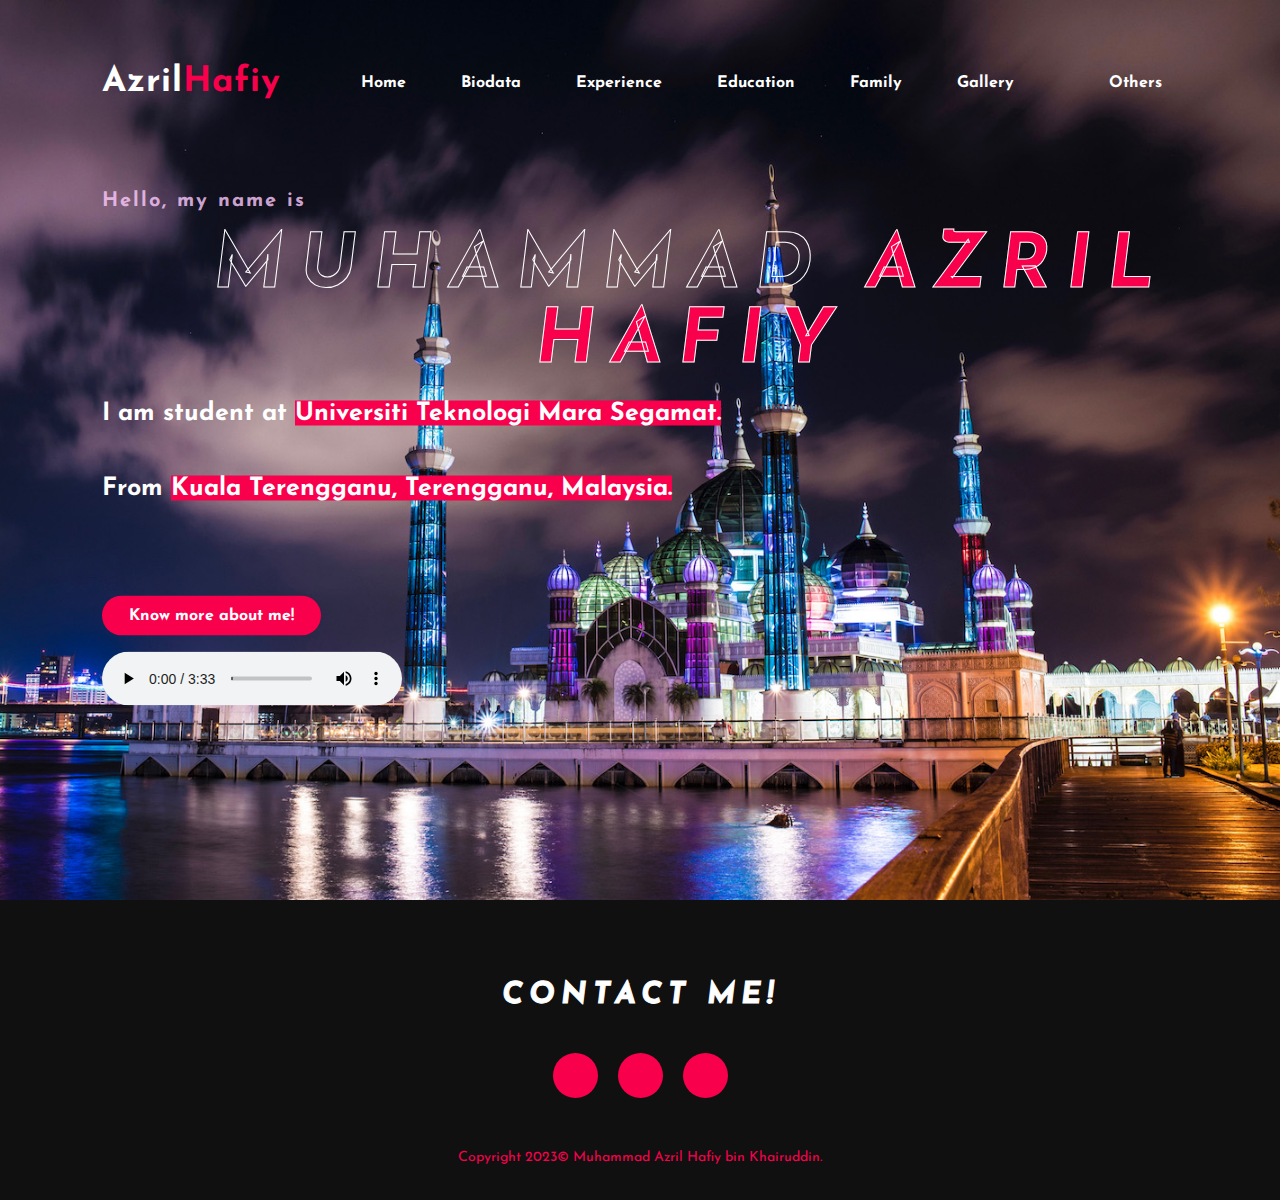
<file: index.html>
<!DOCTYPE html>
<html>
	<head>
		<title>My Homepage</title>
		<link rel="stylesheet" type="text/css" href="css/style.css">

		<link rel="preconnect" href="https://fonts.gstatic.com">
	 	<link href="https://fonts.googleapis.com/css2?family=Josefin+Sans:ital,wght@0,100;0,200;0,300;0,400;0,500;0,600;0,700;1,100;1,200;1,300;1,400;1,500;1,600;1,700&display=swap" rel="stylesheet">

	 	<link rel="stylesheet" href="https://cdnjs.cloudflare.com/ajax/libs/font-awesome/6.2.1/css/all.min.css" integrity="sha512-MV7K8+y+gLIBoVD59lQIYicR65iaqukzvf/nwasF0nqhPay5w/9lJmVM2hMDcnK1OnMGCdVK+iQrJ7lzPJQd1w==" crossorigin="anonymous" referrerpolicy="no-referrer" />
	</head>
	<body>
		<div class="hero">
			<nav>
				<a href="index.html"><h2 class="logo">Azril<span>Hafiy</span></h2></a>
				<ul>
					<li><a href="index.html">Home</a></li>
					<li><a href="biodata.html">Biodata</a></li>
					<li><a href="experience.html">Experience</a></li>
					<li><a href="education.html">Education</a></li>
					<li><a href="family.html">Family</a></li>
					<li><a href="gallery.html">Gallery</a></li>
				</ul>
				<div class="dropdown">
					<button class="dropbtn">Others <i class="fa fa-caret-down"></i></button>
					<div class="dropdown-content">
						<a href="objective.html">Career Objective</a>
					   	<a href="skill.html">Skill & Language</a>
						<a href="hobby.html">Hobby</a>
						<a href="playlist.html">Playlist</a>
					</div>
				</div>
			</nav>

			<div class="content">
				<h4>Hello, my name is</h4>
				<h1 class="text-shadow">Muhammad <span>Azril Hafiy</span></h1>
				<h3>I am student at <mark>Universiti Teknologi Mara Segamat.</mark></h3>
				<h3>From <mark>Kuala Terengganu, Terengganu, Malaysia.</mark></h3>
				<nav style="padding-left: 0px;">
					<a href="biodata.html" class="btn"><b>Know more about me!</b></a>
				</nav>
				<br>
				<audio id="player" autoplay controls loop>
   			   		<source src="music/All Time Low - Time-Bomb.mp3" type="audio/mp3">
					Your browser does not support the audio element.
				</audio>
			</div>
		</div>
		<footer>
			<p class="text-shadow">Contact Me!</p>
			<div class="social">
				<a href="https://www.facebook.com/profile.php?id=100083424762853"><i class="fab fa-facebook-f"></i></a>
				<a href="https://www.instagram.com/azril.khr/"><i class="fab fa-instagram"></i></a>
				<a href="https://wa.link/jqmxzo"><i class="fab fa-whatsapp"></i></a>
			</div>                                         
			<p class="end">Copyright 2023&copy Muhammad Azril Hafiy bin Khairuddin. </p>
		</footer>
	</body>
</html>
</file>
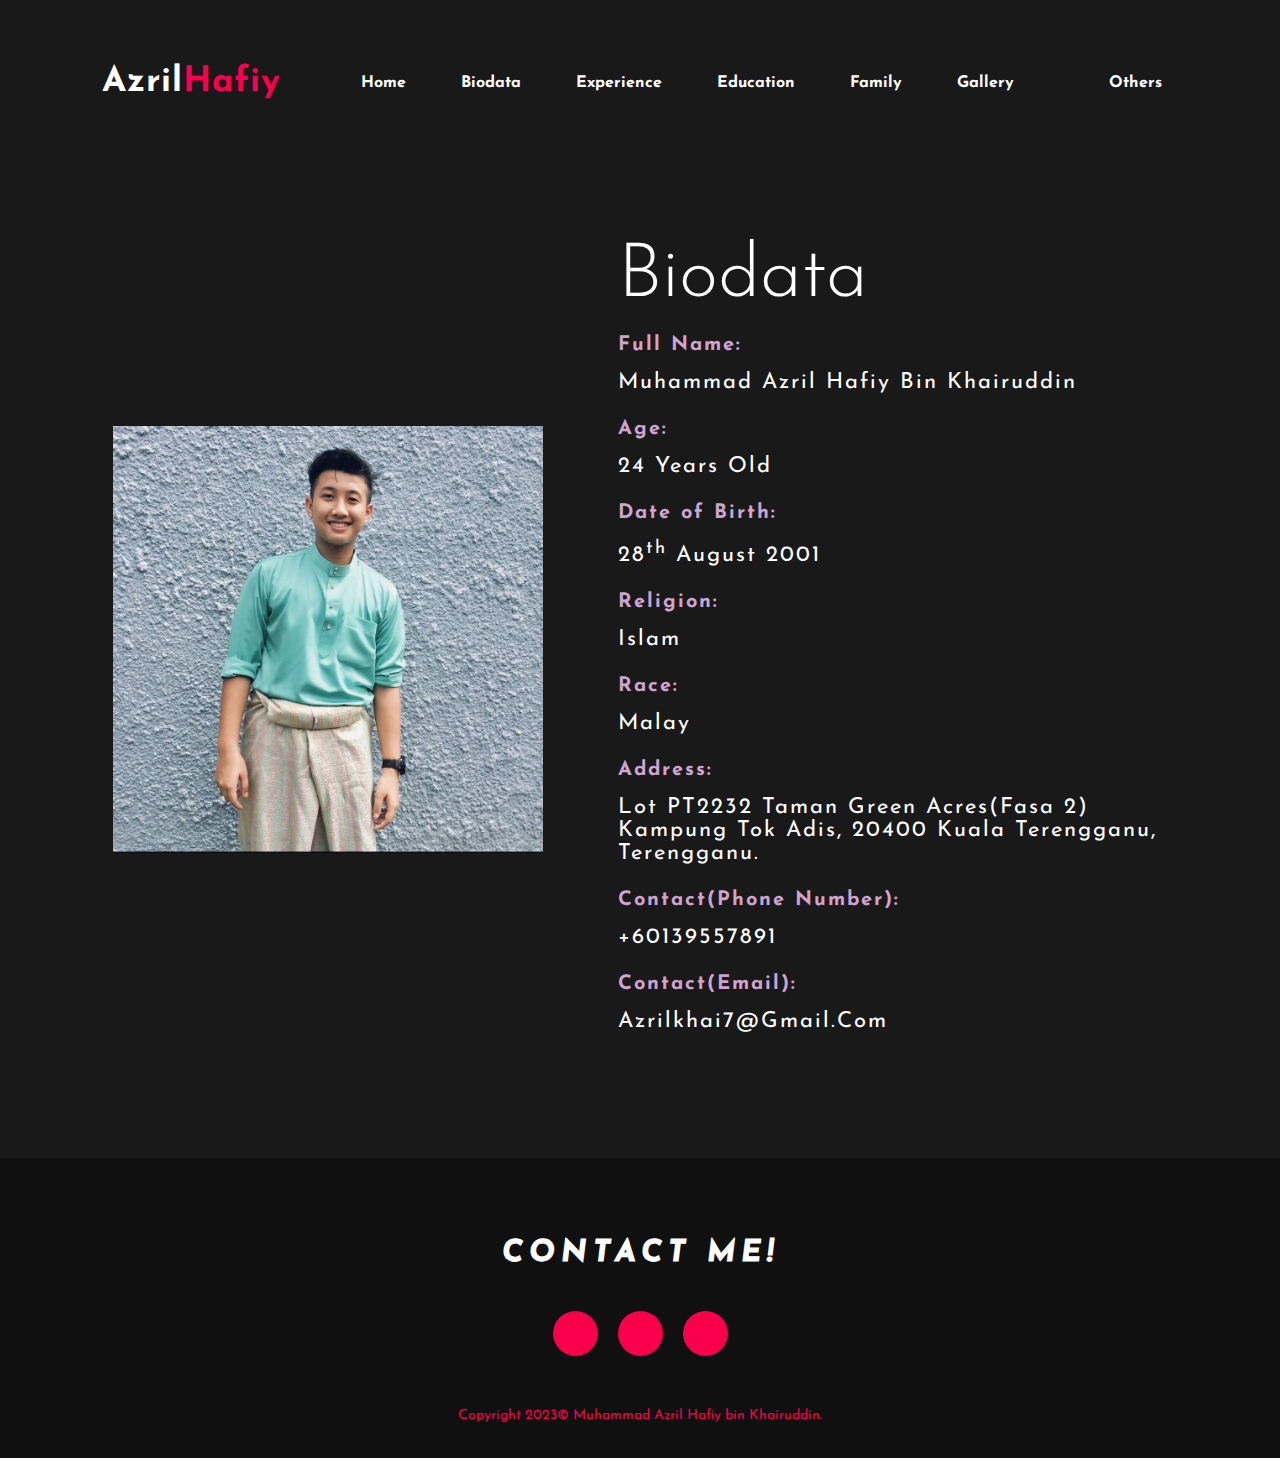
<file: biodata.html>
<!DOCTYPE html>
<html>
	<head>
		<title>My Biodata</title>
		<link rel="stylesheet" type="text/css" href="css/style.css">

		<link rel="preconnect" href="https://fonts.gstatic.com">
		<link href="https://fonts.googleapis.com/css2?family=Josefin+Sans:ital,wght@0,100;0,200;0,300;0,400;0,500;0,600;0,700;1,100;1,200;1,300;1,400;1,500;1,600;1,700&display=swap" rel="stylesheet">

		 <link rel="stylesheet" href="https://cdnjs.cloudflare.com/ajax/libs/font-awesome/6.2.1/css/all.min.css" integrity="sha512-MV7K8+y+gLIBoVD59lQIYicR65iaqukzvf/nwasF0nqhPay5w/9lJmVM2hMDcnK1OnMGCdVK+iQrJ7lzPJQd1w==" crossorigin="anonymous" referrerpolicy="no-referrer" />
	</head>
	<body>
		<div style="background-color:#191919;">
			<nav>
				<a href="index.html"><h2 class="logo">Azril<span>Hafiy</span></h2></a>
				<ul>
					<li><a href="index.html">Home</a></li>
					<li><a href="biodata.html">Biodata</a></li>
					<li><a href="experience.html">Experience</a></li>
					<li><a href="education.html">Education</a></li>
					<li><a href="family.html">Family</a></li>
					<li><a href="gallery.html">Gallery</a></li>
				</ul>
				<div class="dropdown">
					<button class="dropbtn">Others <i class="fa fa-caret-down"></i></button>
					<div class="dropdown-content">
						<a href="objective.html">Career Objective</a>
					    <a href="skill.html">Skill & Language</a>
						<a href="hobby.html">Hobby</a>
						<a href="playlist.html">Playlist</a>
					</div>
				</div>
			</nav>
		</div>
		<section class="about">
			<div class="main">
				<img src="images/personal.jfif">
				<div class="about-text">
					<h2>Biodata</h2>
					<h4><b>Full Name:</b></h4>
					<br>
					<p>Muhammad Azril Hafiy bin Khairuddin</p>
					<h4><b>Age:</b></h4>
					<br>
					<p> 
						<script>
							var dob = new Date("8/28/2001");  
						    //calculate month difference from current date in time  
						    var month_diff = Date.now() - dob.getTime();  
						      
						    //convert the calculated difference in date format  
						    var age_dt = new Date(month_diff);   
						      
						    //extract year from date      
						    var year = age_dt.getUTCFullYear();  
						      
						    //now calculate the age of the user  
						    var age = Math.abs(year - 1970);  
						      
						    //display the calculated age  
						    document.write(age + " years old");  
						</script>  
					</p>
					<h4><b>Date of Birth:</b></h4>
					<br>
					<p>28<sup>th</sup> August 2001</p>
					<h4><b>Religion:</b></h4>
					<br>
					<p>Islam</p>
					<h4><b>Race:</b></h4>
					<br>
					<p>Malay</p>
					<h4><b>Address:</b></h4>
					<br>
					<p>Lot PT2232 Taman Green Acres(Fasa 2) Kampung Tok Adis, 20400 Kuala Terengganu, Terengganu.</p>
					<h4><b>Contact(Phone Number):</b></h4>
					<br>
					<p>+60139557891</p>
					<h4><b>Contact(Email):</b></h4>
					<br>
					<p><a href="mailto:azrilkhai7@gmail.com" style="color: white;">azrilkhai7@gmail.com</a></p>
				</div>
			</div>
		</section>
		<footer>
			<p class="text-shadow">Contact Me!</p>
			<div class="social">
				<a href="https://www.facebook.com/profile.php?id=100083424762853"><i class="fab fa-facebook-f"></i></a>
				<a href="https://www.instagram.com/azril.khr/"><i class="fab fa-instagram"></i></a>
				<a href="https://wa.link/jqmxzo"><i class="fab fa-whatsapp"></i></a>
			</div>
			<p class="end">Copyright 2023&copy Muhammad Azril Hafiy bin Khairuddin. </p>
		</footer>
	</body>
</html>
</file>
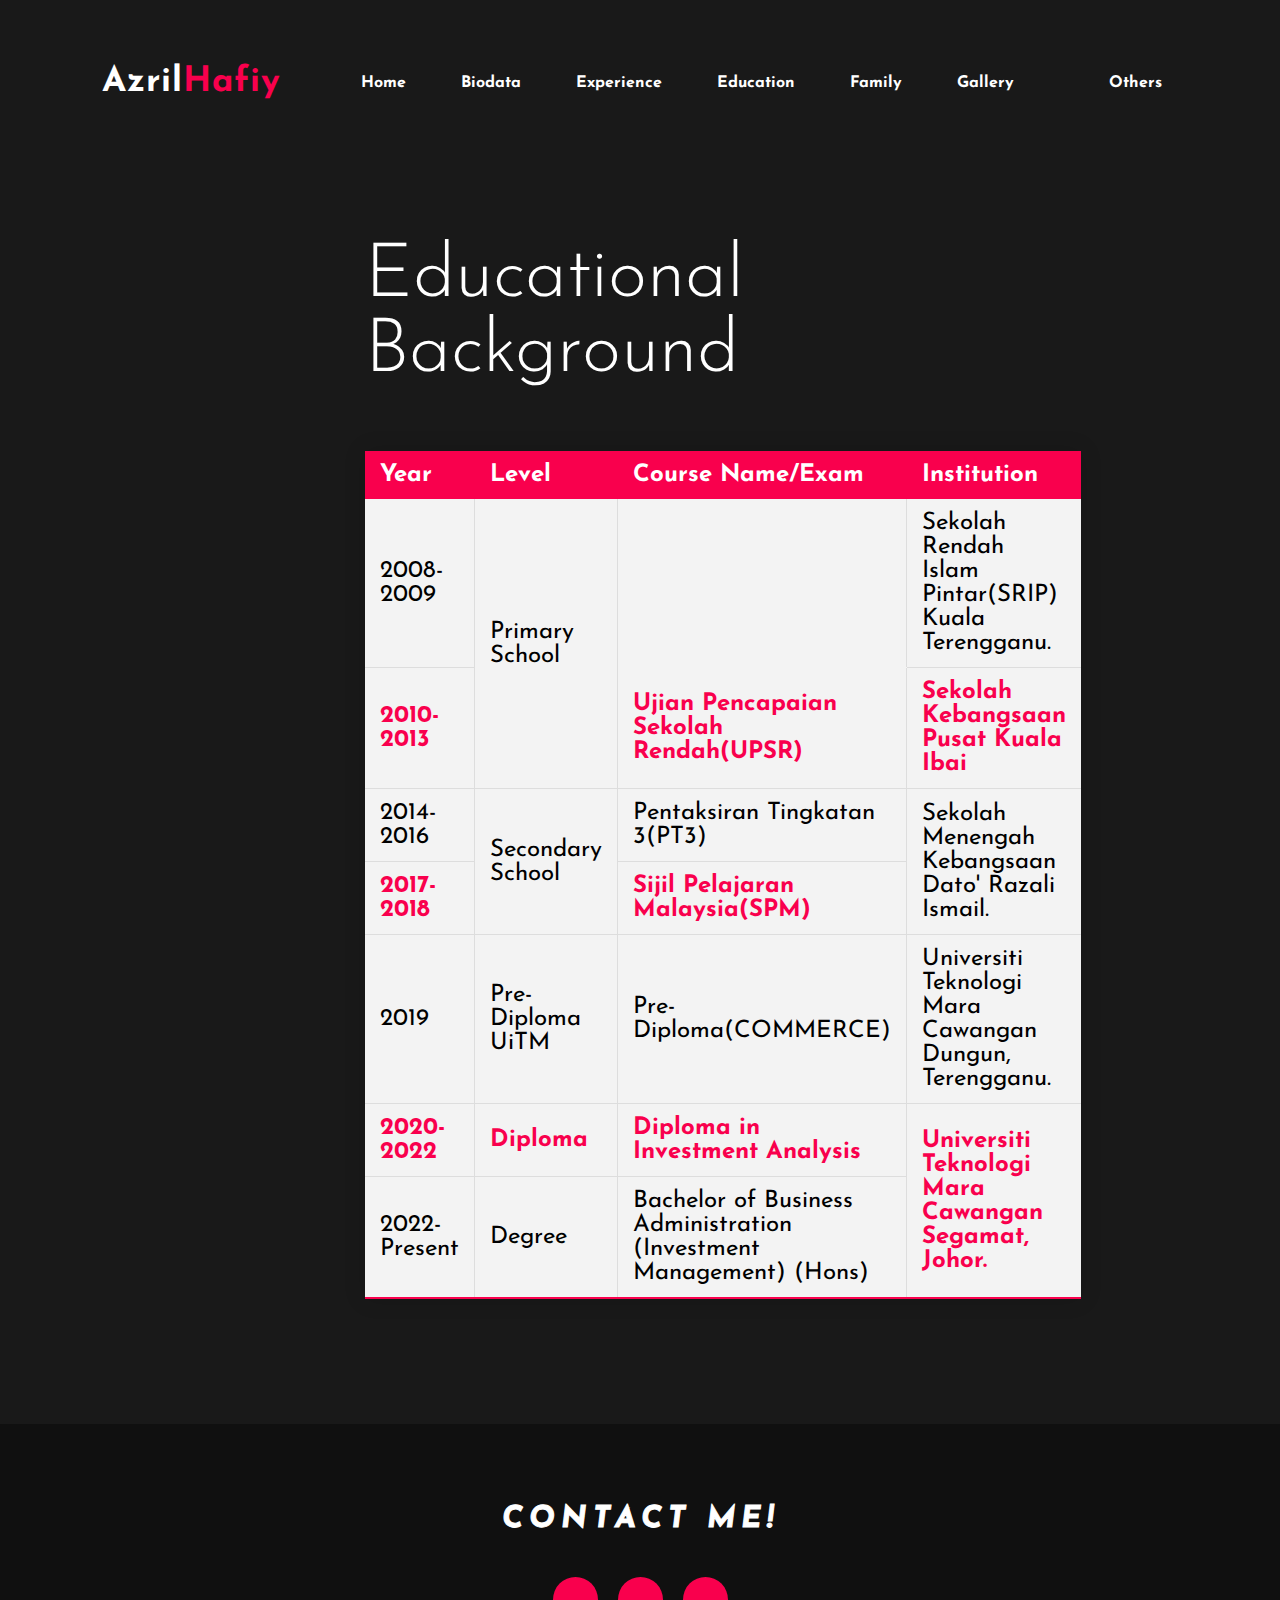
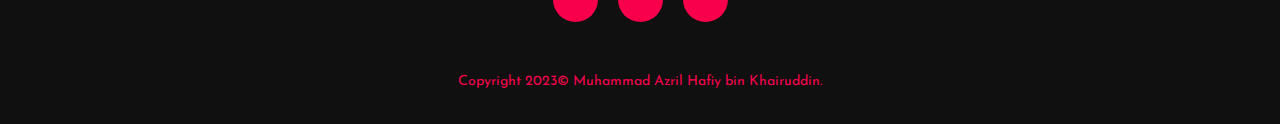
<file: education.html>
<!DOCTYPE html>
<html>
	<head>
		<title>My Education</title>
		<link rel="stylesheet" type="text/css" href="css/style.css">

		<link rel="preconnect" href="https://fonts.gstatic.com">
		<link href="https://fonts.googleapis.com/css2?family=Josefin+Sans:ital,wght@0,100;0,200;0,300;0,400;0,500;0,600;0,700;1,100;1,200;1,300;1,400;1,500;1,600;1,700&display=swap" rel="stylesheet">

		 <link rel="stylesheet" href="https://cdnjs.cloudflare.com/ajax/libs/font-awesome/6.2.1/css/all.min.css" integrity="sha512-MV7K8+y+gLIBoVD59lQIYicR65iaqukzvf/nwasF0nqhPay5w/9lJmVM2hMDcnK1OnMGCdVK+iQrJ7lzPJQd1w==" crossorigin="anonymous" referrerpolicy="no-referrer" />
	</head>
	<body>
		<div style="background-color:#191919;">
			<nav>
				<a href="index.html"><h2 class="logo">Azril<span>Hafiy</span></h2></a>
				<ul>
					<li><a href="index.html">Home</a></li>
					<li><a href="biodata.html">Biodata</a></li>
					<li><a href="experience.html">Experience</a></li>
					<li><a href="education.html">Education</a></li>
					<li><a href="family.html">Family</a></li>
					<li><a href="gallery.html">Gallery</a></li>
				</ul>
				<div class="dropdown">
					<button class="dropbtn">Others <i class="fa fa-caret-down"></i></button>
					<div class="dropdown-content">
						<a href="objective.html">Career Objective</a>
					    <a href="skill.html">Skill & Language</a>
						<a href="hobby.html">Hobby</a>
						<a href="playlist.html">Playlist</a>
					</div>
				</div>
			</nav>
		</div>
		<section class="about">
			<div class="main">
				<div class="about-text">
					<h2>Educational Background</h2>
					<br>
					<table class="styled-table">
						<thead>
							<tr>
  								<th>Year</th>
   								<th>Level</th>
    							<th>Course Name/Exam</th>
    							<th>Institution</th>
 						 	</tr>
						</thead>
						<tbody>
							<tr>
	    						<td>2008-2009</td>
	    						<td rowspan="2">Primary School</td>
	    						<td style="border-bottom:1px solid #f3f3f3;"></td>
	    						<td>Sekolah Rendah Islam Pintar(SRIP) Kuala Terengganu.</td>
  							</tr>		
	  						<tr class="active-row">
	    						<td>2010-2013</td>
	    						<td>Ujian Pencapaian Sekolah Rendah(UPSR)</td>
	    						<td>Sekolah Kebangsaan Pusat Kuala Ibai</td>
	  						</tr>
	  						<tr>
	    						<td>2014-2016</td>
	    						<td rowspan="2">Secondary School</td>
	    						<td>Pentaksiran Tingkatan 3(PT3)</td>
	    						<td rowspan="2">Sekolah Menengah Kebangsaan Dato' Razali Ismail.</td>
	  						</tr>
	  						<tr class="active-row">
	    						<td>2017-2018</td>
	    						<td>Sijil Pelajaran Malaysia(SPM)</td>
	  						</tr>
	  						<tr>
	    						<td>2019</td>
	    						<td>Pre-Diploma UiTM</td>
	    						<td>Pre-Diploma(COMMERCE)</td>
	    						<td>Universiti Teknologi Mara Cawangan Dungun, Terengganu.</td>
	  						</tr>
	  						<tr class="active-row">
	    						<td>2020-2022</td>
	    						<td>Diploma</td>
	    						<td>Diploma in Investment Analysis</td>
	    						<td rowspan="2">Universiti Teknologi Mara Cawangan Segamat, Johor.</td>
	  						</tr>
	  						<tr>
	    						<td>2022-Present</td>
	    						<td>Degree</td>
	    						<td>Bachelor of Business Administration (Investment Management) (Hons)</td>
	  						</tr>
						</tbody>	 
					</table>
				</div>
			</div>
		</section>
		<footer>
			<p class="text-shadow">Contact Me!</p>
			<div class="social">
				<a href="https://www.facebook.com/profile.php?id=100083424762853"><i class="fab fa-facebook-f"></i></a>
				<a href="https://www.instagram.com/azril.khr/"><i class="fab fa-instagram"></i></a>
				<a href="https://wa.link/jqmxzo"><i class="fab fa-whatsapp"></i></a>
			</div>
			<p class="end">Copyright 2023&copy Muhammad Azril Hafiy bin Khairuddin. </p>
		</footer>
	</body>
</html>
</file>
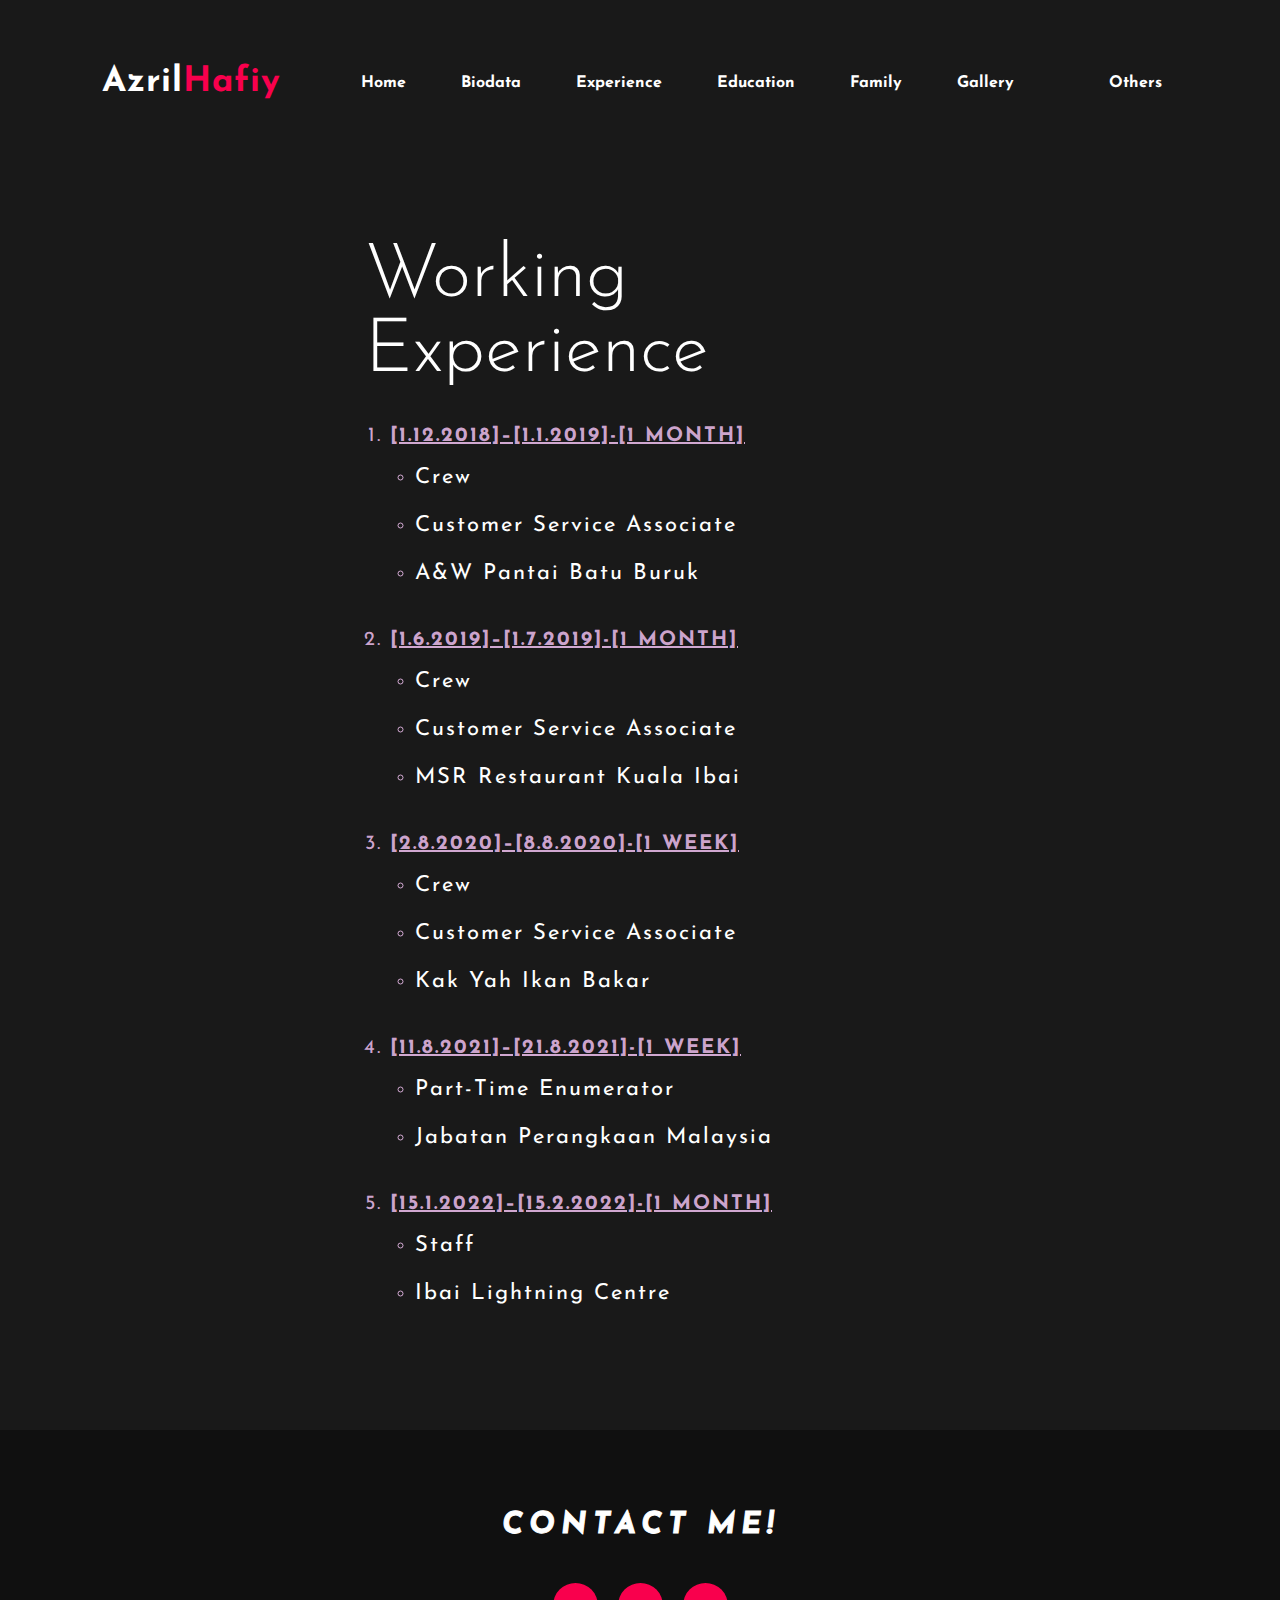
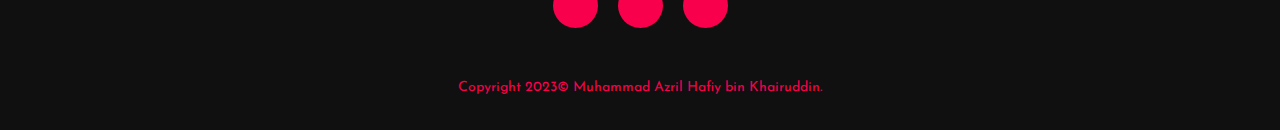
<file: experience.html>
<!DOCTYPE html>
<html>
	<head>
		<title>My Experience</title>
		<link rel="stylesheet" type="text/css" href="css/style.css">

		<link rel="preconnect" href="https://fonts.gstatic.com">
		<link href="https://fonts.googleapis.com/css2?family=Josefin+Sans:ital,wght@0,100;0,200;0,300;0,400;0,500;0,600;0,700;1,100;1,200;1,300;1,400;1,500;1,600;1,700&display=swap" rel="stylesheet">

		 <link rel="stylesheet" href="https://cdnjs.cloudflare.com/ajax/libs/font-awesome/6.2.1/css/all.min.css" integrity="sha512-MV7K8+y+gLIBoVD59lQIYicR65iaqukzvf/nwasF0nqhPay5w/9lJmVM2hMDcnK1OnMGCdVK+iQrJ7lzPJQd1w==" crossorigin="anonymous" referrerpolicy="no-referrer" />
	</head>
	<body>
		<div style="background-color:#191919;">
			<nav>
				<a href="index.html"><h2 class="logo">Azril<span>Hafiy</span></h2></a>
				<ul>
					<li><a href="index.html">Home</a></li>
					<li><a href="biodata.html">Biodata</a></li>
					<li><a href="experience.html">Experience</a></li>
					<li><a href="education.html">Education</a></li>
					<li><a href="family.html">Family</a></li>
					<li><a href="gallery.html">Gallery</a></li>
				</ul>
				<div class="dropdown">
					<button class="dropbtn">Others <i class="fa fa-caret-down"></i></button>
					<div class="dropdown-content">
						<a href="objective.html">Career Objective</a>
					    <a href="skill.html">Skill & Language</a>
						<a href="hobby.html">Hobby</a>
						<a href="playlist.html">Playlist</a>
					</div>
				</div>
			</nav>
		</div>
		<section class="about">
			<div class="main">
				<div class="about-text">
					<h2>Working Experience</h2>
					<br>
					<ol>
						<li><h4><b><u>[1.12.2018]–[1.1.2019]-[1 MONTH]</u></b></h4></li>
						<br>
						<ul>
							<li><p>Crew<p></li>
							<li><p>Customer Service Associate</p></li>
							<li><p>A&W Pantai Batu Buruk</p></li>
						</ul>
						<br>
						<li><h4><b><u>[1.6.2019]–[1.7.2019]-[1 MONTH]</u></b></h4></li>
						<br>
						<ul>
							<li><p>Crew<p></li>
							<li><p>Customer Service Associate</p></li>
							<li><p>MSR Restaurant Kuala Ibai</p></li>
						</ul>
						<br>
						<li><h4><b><u>[2.8.2020]–[8.8.2020]-[1 WEEK]</u></b></h4></li>
						<br>
						<ul>
							<li><p>Crew<p></li>
							<li><p>Customer Service Associate</p></li>
							<li><p>Kak Yah Ikan Bakar</p></li>
						</ul>
						<br>
						<li><h4><b><u>[11.8.2021]–[21.8.2021]-[1 WEEK]</u></b></h4></li>
						<br>
						<ul>
							<li><p>Part-time Enumerator<p></li>
							<li><p>Jabatan Perangkaan Malaysia</p></li>
						</ul>
						<br>
						<li><h4><b><u>[15.1.2022]–[15.2.2022]-[1 MONTH]</u></b></h4></li>
						<br>
						<ul>
							<li><p>Staff<p></li>
							<li><p>Ibai Lightning Centre</p></li>
						</ul>
					</ol>
				</div>
			</div>
		</section>
		<footer>
			<p class="text-shadow">Contact Me!</p>
			<div class="social">
				<a href="https://www.facebook.com/profile.php?id=100083424762853"><i class="fab fa-facebook-f"></i></a>
				<a href="https://www.instagram.com/azril.khr/"><i class="fab fa-instagram"></i></a>
				<a href="https://wa.link/jqmxzo"><i class="fab fa-whatsapp"></i></a>
			</div>
			<p class="end">Copyright 2023&copy Muhammad Azril Hafiy bin Khairuddin. </p>
		</footer>
	</body>
</html>
</file>
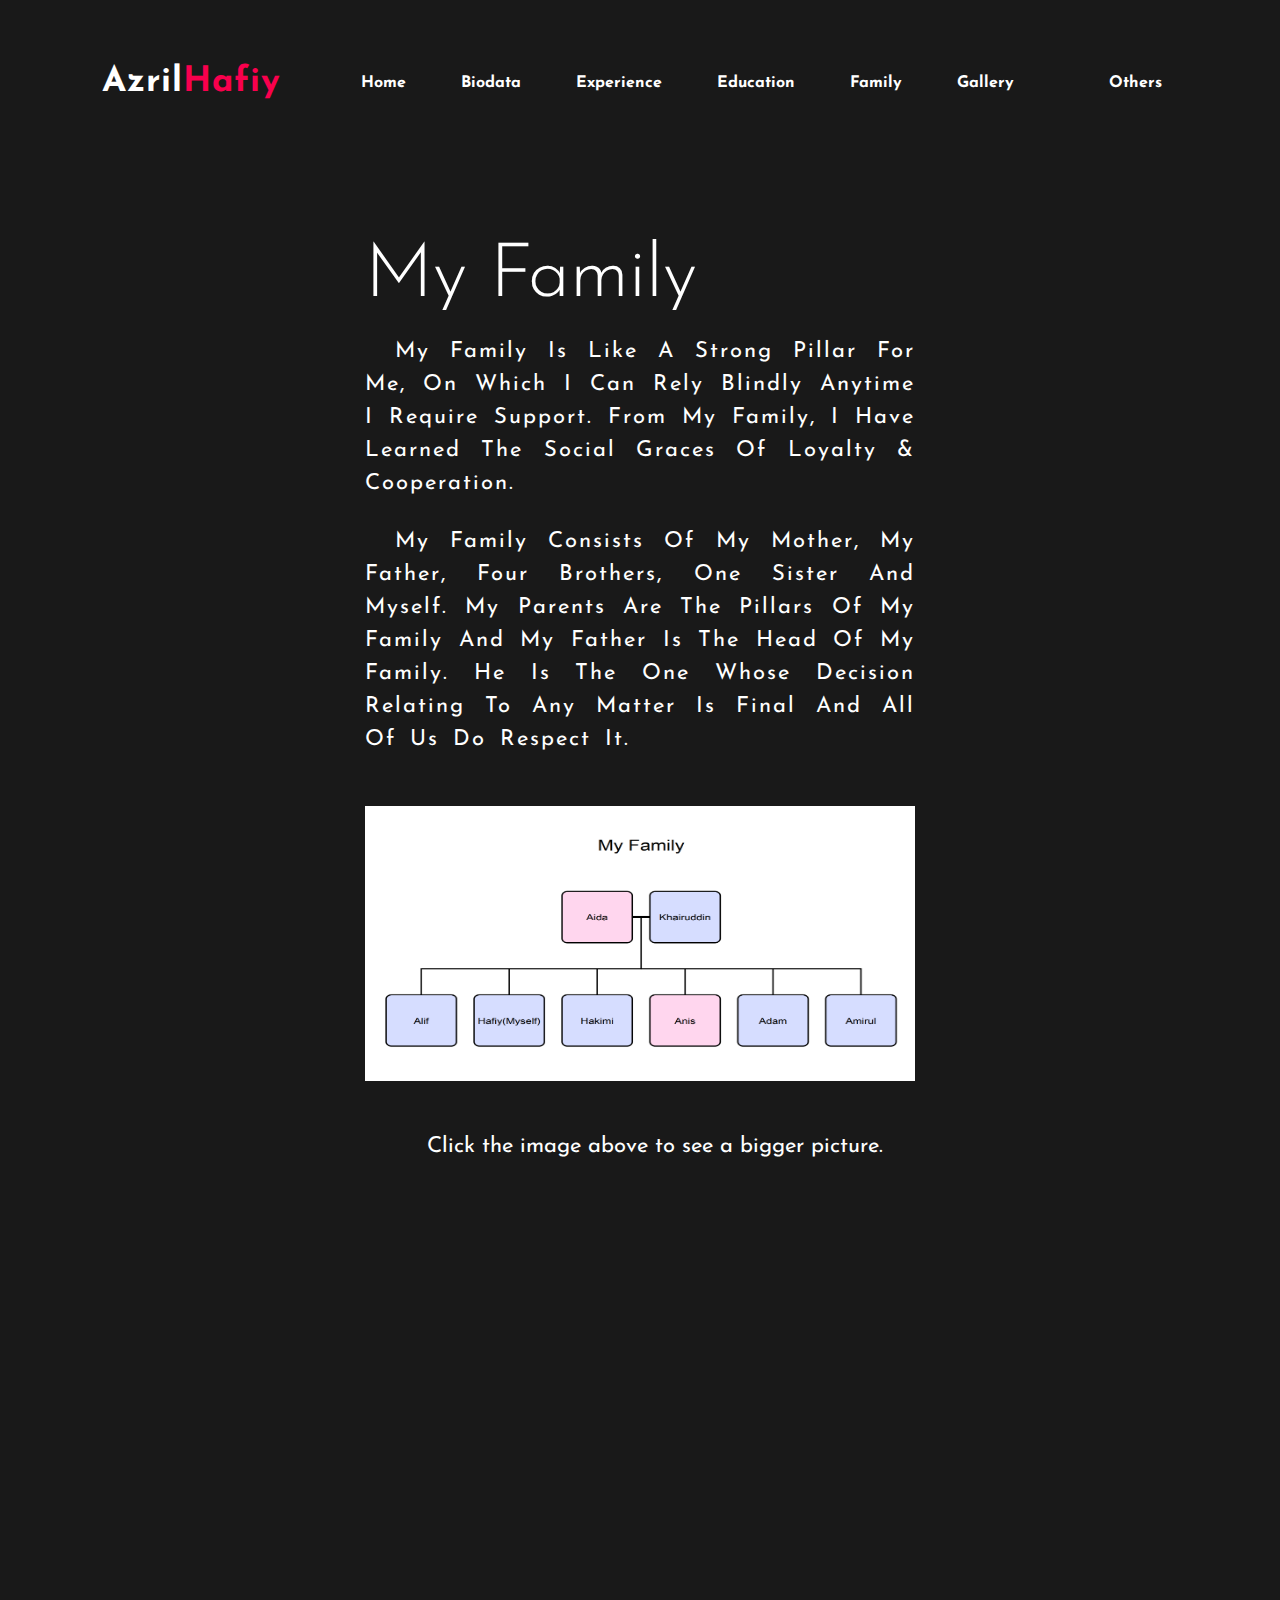
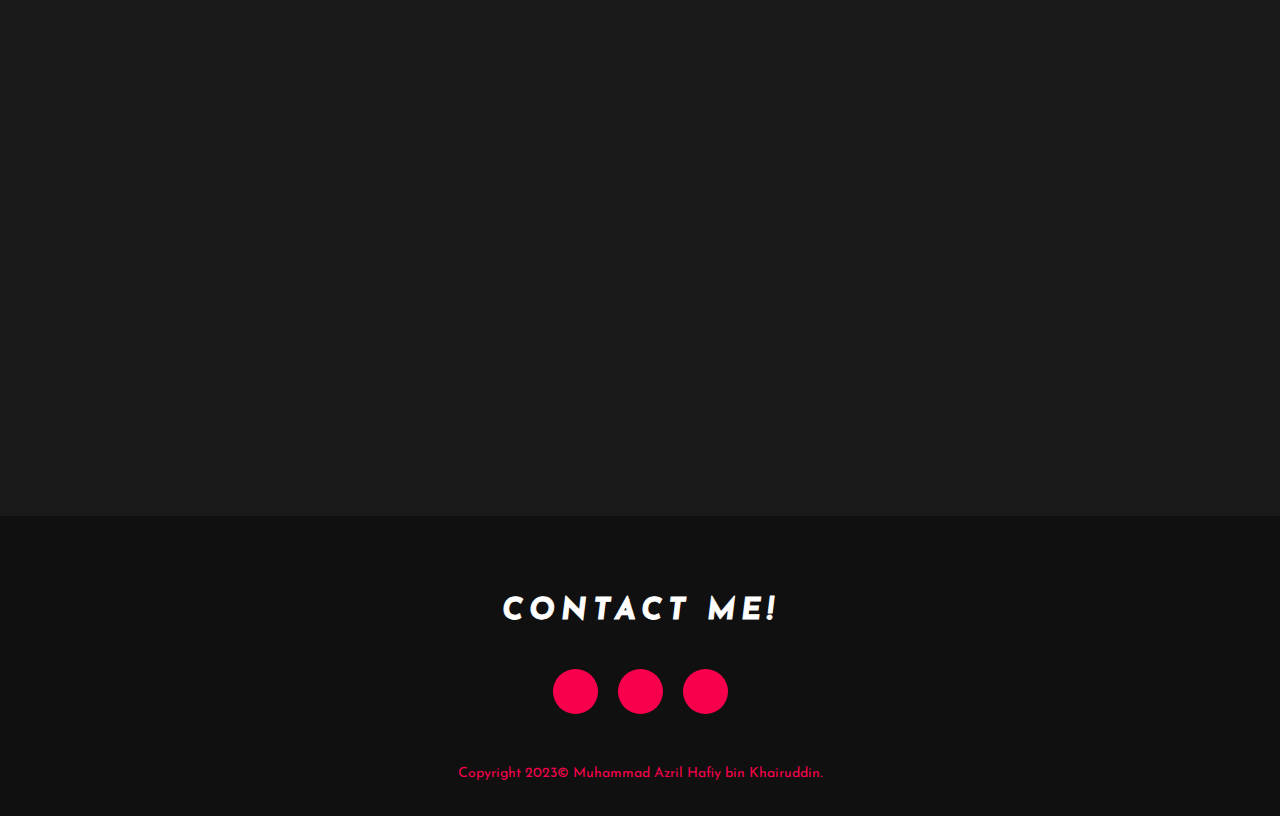
<file: family.html>
<!DOCTYPE html>
<html>
	<head>
		<title>My Family</title>
		<link rel="stylesheet" type="text/css" href="css/style.css">
		<link rel="stylesheet" type="text/css" href="css/lightbox.min.css">
		<script type="text/javascript" src="js/lightbox-plus-jquery.min.js"></script>

		<link rel="preconnect" href="https://fonts.gstatic.com">
		<link href="https://fonts.googleapis.com/css2?family=Josefin+Sans:ital,wght@0,100;0,200;0,300;0,400;0,500;0,600;0,700;1,100;1,200;1,300;1,400;1,500;1,600;1,700&display=swap" rel="stylesheet">

		 <link rel="stylesheet" href="https://cdnjs.cloudflare.com/ajax/libs/font-awesome/6.2.1/css/all.min.css" integrity="sha512-MV7K8+y+gLIBoVD59lQIYicR65iaqukzvf/nwasF0nqhPay5w/9lJmVM2hMDcnK1OnMGCdVK+iQrJ7lzPJQd1w==" crossorigin="anonymous" referrerpolicy="no-referrer" />
	</head>
	<body>
		<div style="background-color:#191919;">
			<nav>
				<a href="index.html"><h2 class="logo">Azril<span>Hafiy</span></h2></a>
				<ul>
					<li><a href="index.html">Home</a></li>
					<li><a href="biodata.html">Biodata</a></li>
					<li><a href="experience.html">Experience</a></li>
					<li><a href="education.html">Education</a></li>
					<li><a href="family.html">Family</a></li>
					<li><a href="gallery.html">Gallery</a></li>
				</ul>
				<div class="dropdown">
					<button class="dropbtn">Others <i class="fa fa-caret-down"></i></button>
					<div class="dropdown-content">
						<a href="objective.html">Career Objective</a>
					    <a href="skill.html">Skill & Language</a>
						<a href="hobby.html">Hobby</a>
						<a href="playlist.html">Playlist</a>
					</div>
				</div>
			</nav>
		</div>
		<section class="about">
			<div class="main">
				<div class="about-text">
					<h2>My Family</h2>
					<div class="paragraph" style="text-indent: 30px;">
						<p>My family is like a strong pillar for me, on which I can rely blindly anytime I require support. From my family, I have learned the social graces of loyalty & cooperation.</p>

						<p>My family consists of my mother, my father, four brothers, one sister and myself. My parents are the pillars of my family and my father is the head of my family. He is the one whose decision relating to any matter is final and all of us do respect it.</p>

						<a href="images/familyTree.PNG" data-lightbox="mygallery" alt="My Family Tree"><img src="images/familyTree.PNG"></a>
						<figcaption>Click the image above to see a bigger picture.</figcaption>

						<iframe src=https://www.youtube.com/embed/1Y8HIWTIe8I?autoplay=1&mute=1 title=" Is family really that Important? Mufti Menk." frameborder="0"  allowfullscreen></iframe>
						<iframe src="https://www.today.com/parents/parents/family-quotes-rcna37833" title="Family quotes" frameborder="0"></iframe>
					</div>	
				</div>
			</div>
		</section>
		<footer>
			<p class="text-shadow">Contact Me!</p>
			<div class="social">
				<a href="https://www.facebook.com/profile.php?id=100083424762853"><i class="fab fa-facebook-f"></i></a>
				<a href="https://www.instagram.com/azril.khr/"><i class="fab fa-instagram"></i></a>
				<a href="https://wa.link/jqmxzo"><i class="fab fa-whatsapp"></i></a>
			</div>
			<p class="end">Copyright 2023&copy Muhammad Azril Hafiy bin Khairuddin. </p>
		</footer>
	</body>
</html>
</file>
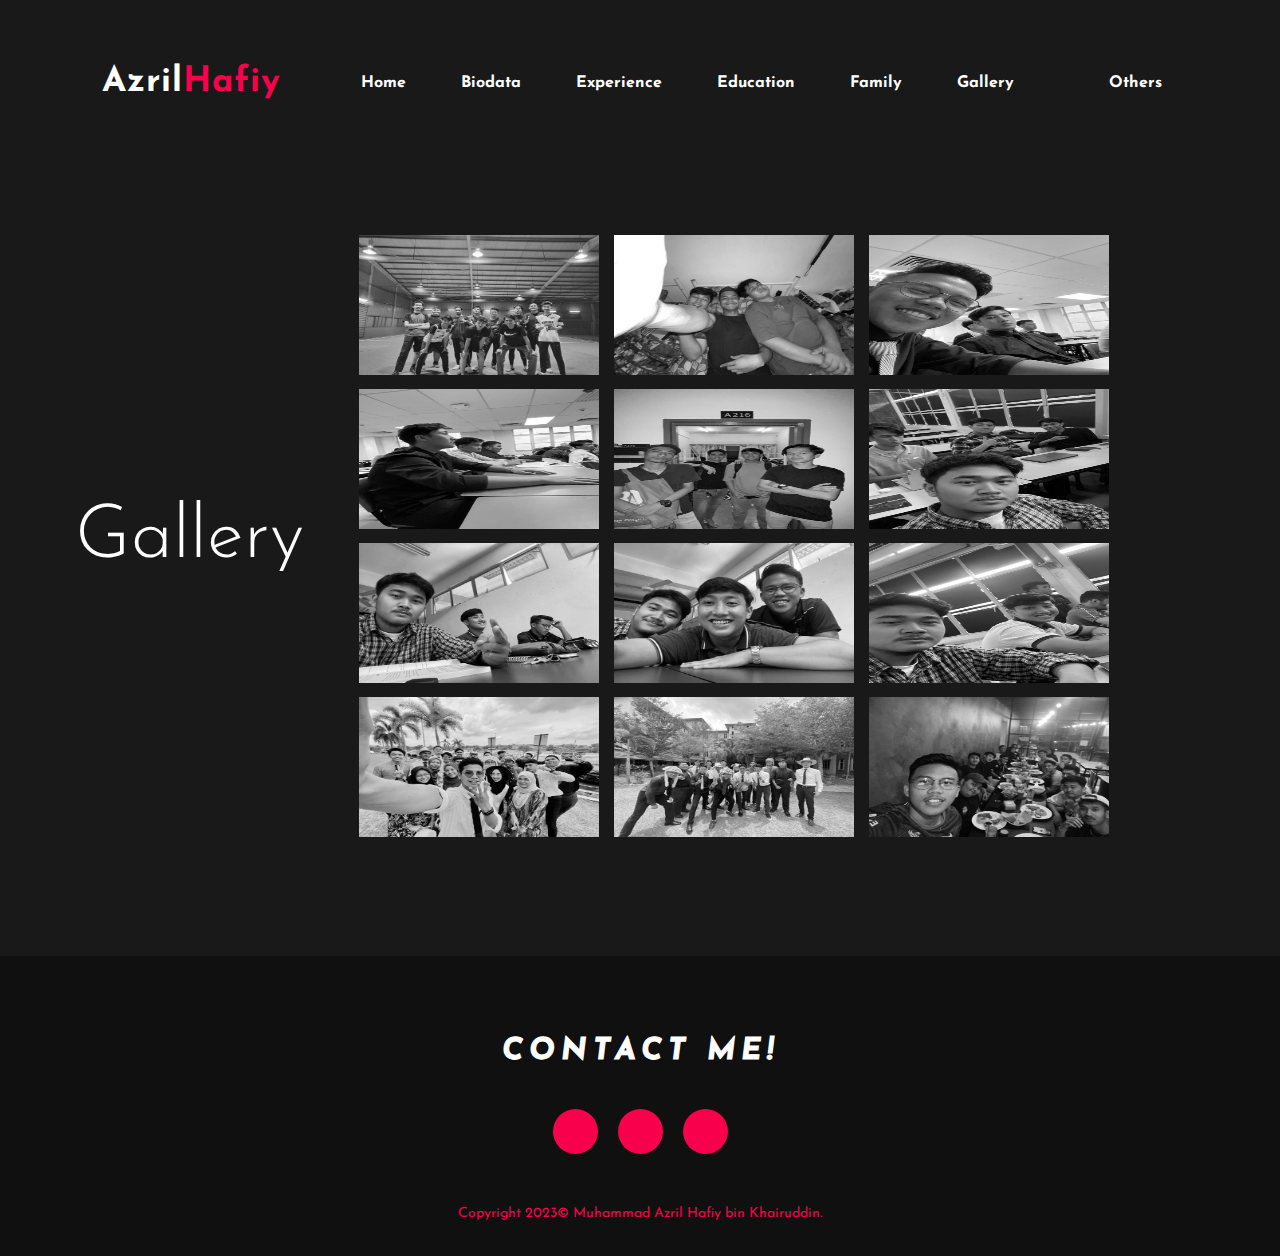
<file: gallery.html>
<!DOCTYPE html>
<html>
	<head>
		<title>My Gallery</title>
		<link rel="stylesheet" type="text/css" href="css/style.css">
		<link rel="stylesheet" type="text/css" href="css/lightbox.min.css">
		<script type="text/javascript" src="js/lightbox-plus-jquery.min.js"></script>

		<link rel="preconnect" href="https://fonts.gstatic.com">
		<link href="https://fonts.googleapis.com/css2?family=Josefin+Sans:ital,wght@0,100;0,200;0,300;0,400;0,500;0,600;0,700;1,100;1,200;1,300;1,400;1,500;1,600;1,700&display=swap" rel="stylesheet">

		 <link rel="stylesheet" href="https://cdnjs.cloudflare.com/ajax/libs/font-awesome/6.2.1/css/all.min.css" integrity="sha512-MV7K8+y+gLIBoVD59lQIYicR65iaqukzvf/nwasF0nqhPay5w/9lJmVM2hMDcnK1OnMGCdVK+iQrJ7lzPJQd1w==" crossorigin="anonymous" referrerpolicy="no-referrer" />
	</head>
	<body>
		<div style="background-color:#191919;">
			<nav>
				<a href="index.html"><h2 class="logo">Azril<span>Hafiy</span></h2></a>
				<ul>
					<li><a href="index.html">Home</a></li>
					<li><a href="biodata.html">Biodata</a></li>
					<li><a href="experience.html">Experience</a></li>
					<li><a href="education.html">Education</a></li>
					<li><a href="family.html">Family</a></li>
					<li><a href="gallery.html">Gallery</a></li>
				</ul>
				<div class="dropdown">
					<button class="dropbtn">Others <i class="fa fa-caret-down"></i></button>
					<div class="dropdown-content">
						<a href="objective.html">Career Objective</a>
					    <a href="skill.html">Skill & Language</a>
						<a href="hobby.html">Hobby</a>
						<a href="playlist.html">Playlist</a>
					</div>
				</div>
			</nav>
		</div>
		<section class="about">
			<div class="main">
				<div class="about-text">
					<h2>Gallery</h2>
				</div>
				<div class="gallery">
					<a href="images/img1.jpg" data-lightbox="mygallery"><img src="images/img1.jpg"></a>
					<a href="images/img2.jpg" data-lightbox="mygallery"><img src="images/img2.jpg"></a>
					<a href="images/img3.jpg" data-lightbox="mygallery"><img src="images/img3.jpg"></a>
					<a href="images/img4.jpg" data-lightbox="mygallery"><img src="images/img4.jpg"></a>
					<a href="images/img5.jpg" data-lightbox="mygallery"><img src="images/img5.jpg"></a>
					<a href="images/img6.jpg" data-lightbox="mygallery"><img src="images/img6.jpg"></a>
					<a href="images/img7.jpg" data-lightbox="mygallery"><img src="images/img7.jpg"></a>
					<a href="images/img8.jpg" data-lightbox="mygallery"><img src="images/img8.jpg"></a>
					<a href="images/img9.jpg" data-lightbox="mygallery"><img src="images/img9.jpg"></a>
					<a href="images/img10.jpg" data-lightbox="mygallery"><img src="images/img10.jpg"></a>
					<a href="images/img11.jpg" data-lightbox="mygallery"><img src="images/img11.jpg"></a>
					<a href="images/img12.jpg" data-lightbox="mygallery"><img src="images/img12.jpg"></a>
				</div>		
			</div>
		</section>
		<footer>
			<p class="text-shadow">Contact Me!</p>
			<div class="social">
				<a href="https://www.facebook.com/profile.php?id=100083424762853"><i class="fab fa-facebook-f"></i></a>
				<a href="https://www.instagram.com/azril.khr/"><i class="fab fa-instagram"></i></a>
				<a href="https://wa.link/jqmxzo"><i class="fab fa-whatsapp"></i></a>
			</div>
			<p class="end">Copyright 2023&copy Muhammad Azril Hafiy bin Khairuddin. </p>
		</footer>
	</body>
</html>
</file>
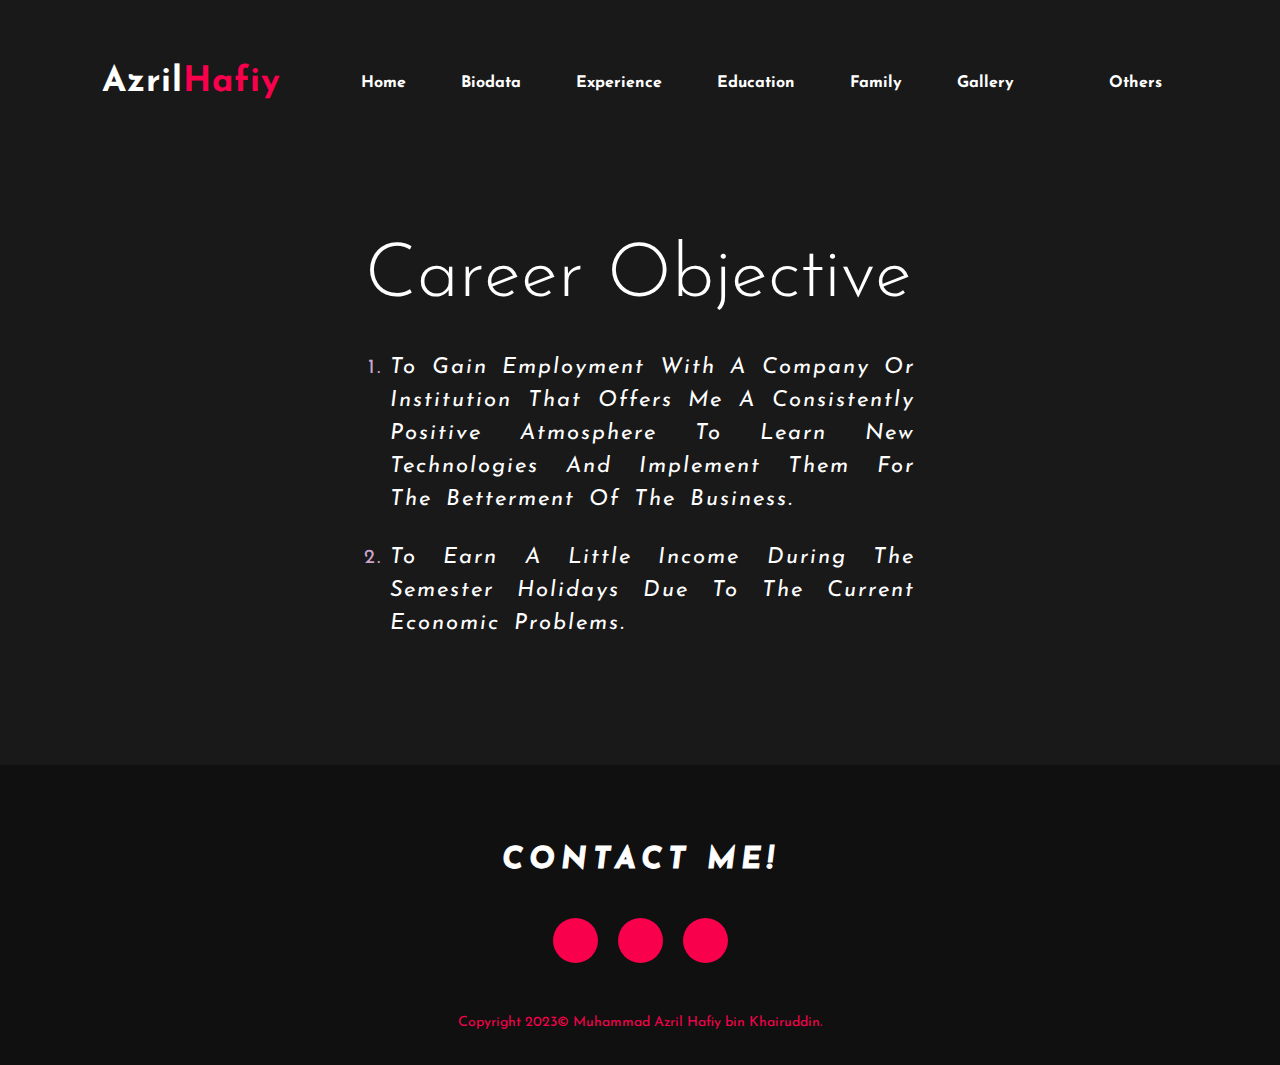
<file: objective.html>
<!DOCTYPE html>
<html>
	<head>
		<title>Career Objective</title>
		<link rel="stylesheet" type="text/css" href="css/style.css">

		<link rel="preconnect" href="https://fonts.gstatic.com">
		<link href="https://fonts.googleapis.com/css2?family=Josefin+Sans:ital,wght@0,100;0,200;0,300;0,400;0,500;0,600;0,700;1,100;1,200;1,300;1,400;1,500;1,600;1,700&display=swap" rel="stylesheet">

		 <link rel="stylesheet" href="https://cdnjs.cloudflare.com/ajax/libs/font-awesome/6.2.1/css/all.min.css" integrity="sha512-MV7K8+y+gLIBoVD59lQIYicR65iaqukzvf/nwasF0nqhPay5w/9lJmVM2hMDcnK1OnMGCdVK+iQrJ7lzPJQd1w==" crossorigin="anonymous" referrerpolicy="no-referrer" />
	</head>
	<body>
		<div style="background-color:#191919;">
			<nav>
				<a href="index.html"><h2 class="logo">Azril<span>Hafiy</span></h2></a>
				<ul>
					<li><a href="index.html">Home</a></li>
					<li><a href="biodata.html">Biodata</a></li>
					<li><a href="experience.html">Experience</a></li>
					<li><a href="education.html">Education</a></li>
					<li><a href="family.html">Family</a></li>
					<li><a href="gallery.html">Gallery</a></li>
				</ul>
				<div class="dropdown">
					<button class="dropbtn">Others <i class="fa fa-caret-down"></i></button>
					<div class="dropdown-content">
						<a href="objective.html">Career Objective</a>
					    <a href="skill.html">Skill & Language</a>
						<a href="hobby.html">Hobby</a>
						<a href="playlist.html">Playlist</a>
					</div>
				</div>
			</nav>
		</div>
		<section class="about">
			<div class="main">
				<div class="about-text">
					<h2>Career Objective</h2>
					<br>
					<div class="paragraph">
						<ol>
							<li><p><i>To gain employment with a company or institution that offers me a consistently positive atmosphere to learn new technologies and implement them for the betterment of the business.</i></p></li>
							
							<li><p><i>To earn a little income during the semester holidays due to the current economic problems.</i></p></li>
						</ol>
					</div>
				</div>
			</div>
		</section>
		<footer>
			<p class="text-shadow">Contact Me!</p>
			<div class="social">
				<a href="https://www.facebook.com/profile.php?id=100083424762853"><i class="fab fa-facebook-f"></i></a>
				<a href="https://www.instagram.com/azril.khr/"><i class="fab fa-instagram"></i></a>
				<a href="https://wa.link/jqmxzo"><i class="fab fa-whatsapp"></i></a>
			</div>
			<p class="end">Copyright 2023&copy Muhammad Azril Hafiy bin Khairuddin. </p>
		</footer>
	</body>
</html>
</file>
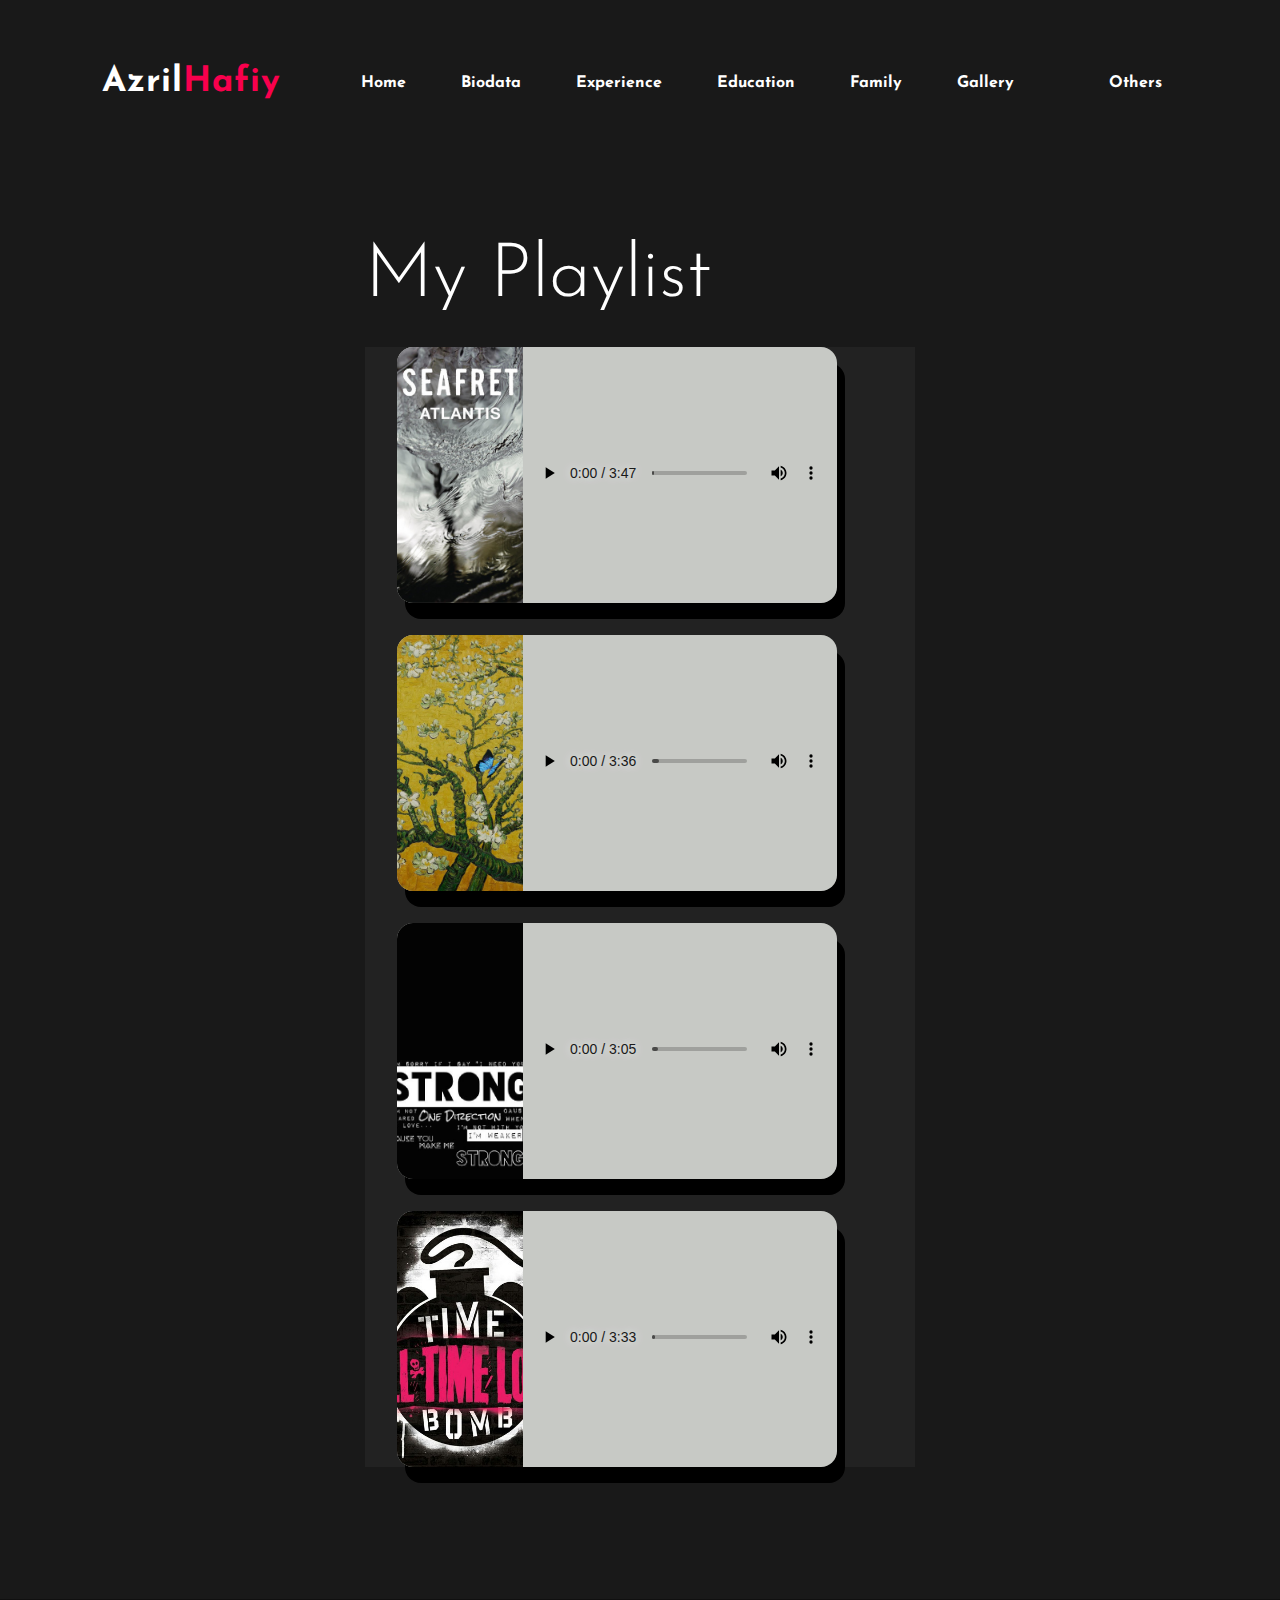
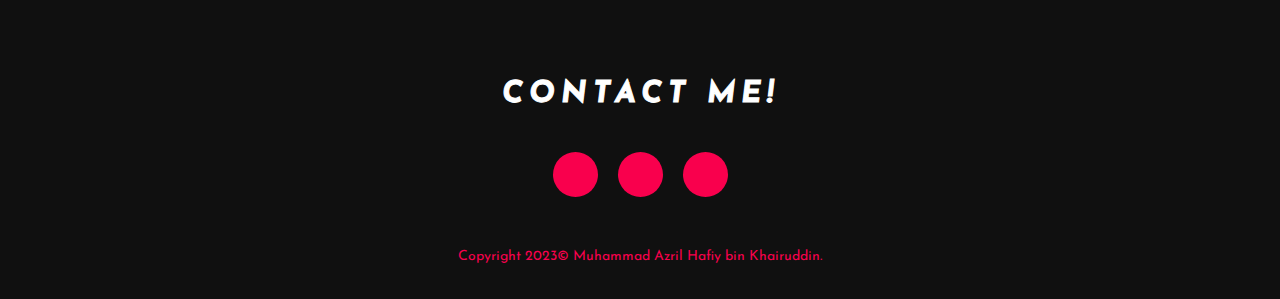
<file: playlist.html>
<!DOCTYPE html>
<html>
	<head>
		<title>My Playlist</title>
		<link rel="stylesheet" type="text/css" href="css/style.css">

		<link rel="preconnect" href="https://fonts.gstatic.com">
		<link href="https://fonts.googleapis.com/css2?family=Josefin+Sans:ital,wght@0,100;0,200;0,300;0,400;0,500;0,600;0,700;1,100;1,200;1,300;1,400;1,500;1,600;1,700&display=swap" rel="stylesheet">

		 <link rel="stylesheet" href="https://cdnjs.cloudflare.com/ajax/libs/font-awesome/6.2.1/css/all.min.css" integrity="sha512-MV7K8+y+gLIBoVD59lQIYicR65iaqukzvf/nwasF0nqhPay5w/9lJmVM2hMDcnK1OnMGCdVK+iQrJ7lzPJQd1w==" crossorigin="anonymous" referrerpolicy="no-referrer" />
	</head>
	<body>
		<div style="background-color:#191919;">
			<nav>
				<a href="index.html"><h2 class="logo">Azril<span>Hafiy</span></h2></a>
				<ul>
					<li><a href="index.html">Home</a></li>
					<li><a href="biodata.html">Biodata</a></li>
					<li><a href="experience.html">Experience</a></li>
					<li><a href="education.html">Education</a></li>
					<li><a href="family.html">Family</a></li>
					<li><a href="gallery.html">Gallery</a></li>
				</ul>
				<div class="dropdown">
					<button class="dropbtn">Others <i class="fa fa-caret-down"></i></button>
					<div class="dropdown-content">
						<a href="objective.html">Career Objective</a>
					    <a href="skill.html">Skill & Language</a>
						<a href="hobby.html">Hobby</a>
						<a href="playlist.html">Playlist</a>
					</div>
				</div>
			</nav>
		</div>
		<section class="about">
			<div class="main">
				<div class="about-text">
					<h2>My Playlist</h2>
					<div class="container">
						<div class="music-container">
							<div class="box">
								<div class="image">
									<img src="images/seafret.jfif">
								</div>
								<div class="music">
									<audio src="music/Seafret - Atlantis.mp3" controls></audio>
								</div>
							</div>

							<div class="box">
								<div class="image">
									<img src="images/goldenHour.jfif">
								</div>
								<div class="music">
									<audio src="music/JVKE - golden hour.mp3" controls></audio>
								</div>
							</div>

							<div class="box">
								<div class="image">
									<img src="images/strong.jpg">
								</div>
								<div class="music">
									<audio src="music/One Direction - Strong (Audio).mp3" controls></audio>
								</div>
							</div>

							<div class="box">
								<div class="image">
									<img src="images/timeBomb.jpg">
								</div>
								<div class="music">
									<audio src="music/All Time Low - Time-Bomb.mp3" controls></audio>
								</div>
							</div>
						</div>
					</div>
				</div>
			</div>
		</section>
		<footer>
			<p class="text-shadow">Contact Me!</p>
			<div class="social">
				<a href="https://www.facebook.com/profile.php?id=100083424762853"><i class="fab fa-facebook-f"></i></a>
				<a href="https://www.instagram.com/azril.khr/"><i class="fab fa-instagram"></i></a>
				<a href="https://wa.link/jqmxzo"><i class="fab fa-whatsapp"></i></a>
			</div>
			<p class="end">Copyright 2023&copy Muhammad Azril Hafiy bin Khairuddin. </p>
		</footer>
	</body>
</html>
</file>
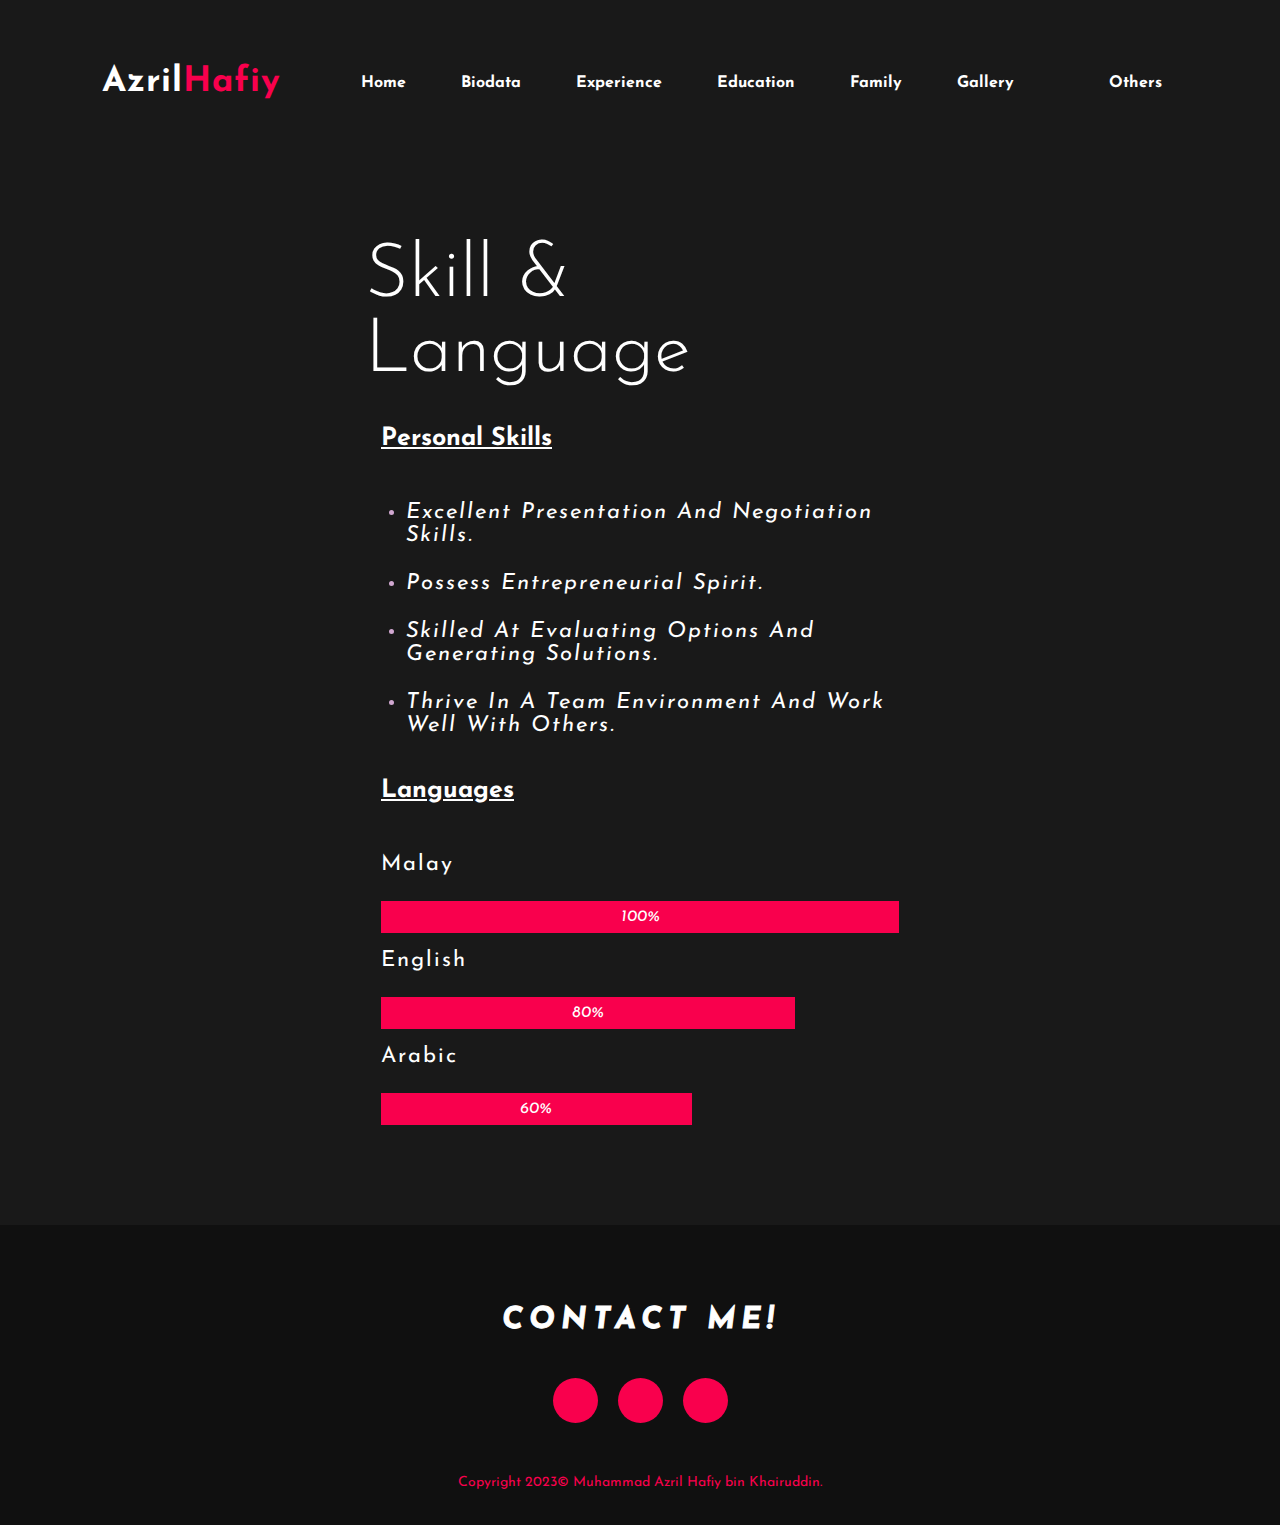
<file: skill.html>
<!DOCTYPE html>
<html>
	<head>
		<title>My Skill & Language</title>
		<link rel="stylesheet" type="text/css" href="css/style.css">

		<link rel="preconnect" href="https://fonts.gstatic.com">
		<link href="https://fonts.googleapis.com/css2?family=Josefin+Sans:ital,wght@0,100;0,200;0,300;0,400;0,500;0,600;0,700;1,100;1,200;1,300;1,400;1,500;1,600;1,700&display=swap" rel="stylesheet">

		 <link rel="stylesheet" href="https://cdnjs.cloudflare.com/ajax/libs/font-awesome/6.2.1/css/all.min.css" integrity="sha512-MV7K8+y+gLIBoVD59lQIYicR65iaqukzvf/nwasF0nqhPay5w/9lJmVM2hMDcnK1OnMGCdVK+iQrJ7lzPJQd1w==" crossorigin="anonymous" referrerpolicy="no-referrer" />
	</head>
	<body>
		<div style="background-color:#191919;">
			<nav>
				<a href="index.html"><h2 class="logo">Azril<span>Hafiy</span></h2></a>
				<ul>
					<li><a href="index.html">Home</a></li>
					<li><a href="biodata.html">Biodata</a></li>
					<li><a href="experience.html">Experience</a></li>
					<li><a href="education.html">Education</a></li>
					<li><a href="family.html">Family</a></li>
					<li><a href="gallery.html">Gallery</a></li>
				</ul>
				<div class="dropdown">
					<button class="dropbtn">Others <i class="fa fa-caret-down"></i></button>
					<div class="dropdown-content">
					   	<a href="objective.html">Career Objective</a>
					    <a href="skill.html">Skill & Language</a>
						<a href="hobby.html">Hobby</a>
						<a href="playlist.html">Playlist</a>
					</div>
				</div>
			</nav>
		</div>
		<section class="about">
			<div class="main">
				<div class="about-text">
					<h2>Skill & Language</h2>
					<br>
					<div class="w3-container w3-padding-large">
						<h3><b><u>Personal Skills</u></b></h3>
						<ul>
							<li><p><i>Excellent presentation and negotiation skills.</i></p></li>
							<li><p><i>Possess entrepreneurial spirit.</i></p></li>
							<li><p><i>Skilled at evaluating options and generating solutions.</i></p></li>
							<li><p><i>Thrive in a team environment and work well with others.</i></p></li>
						</ul>
						<br>
						<h3><b><u>Languages</u></b></h3>
						<p>Malay</p>
    					<div class="w3-grey">
							<div class="w3-container w3-dark-grey w3-padding w3-center" style="width:100%"><i>100%</i></div>
						</div>
						<br>
						<p>English</p>
						<div class="w3-grey">
							<div class="w3-container w3-dark-grey w3-padding w3-center" style="width:80%"><i>80%</i></div>
						</div>
						<br>
						<p>Arabic</p>
						<div class="w3-grey">
							<div class="w3-container w3-dark-grey w3-padding w3-center" style="width:60%"><i>60%</i></div>
						</div>
					</div>
				</div>
			</div>
		</section>
		<footer>
			<p class="text-shadow">Contact Me!</p>
			<div class="social">
				<a href="https://www.facebook.com/profile.php?id=100083424762853"><i class="fab fa-facebook-f"></i></a>
				<a href="https://www.instagram.com/azril.khr/"><i class="fab fa-instagram"></i></a>
				<a href="https://wa.link/jqmxzo"><i class="fab fa-whatsapp"></i></a>
			</div>
			<p class="end">Copyright 2023&copy Muhammad Azril Hafiy bin Khairuddin. </p>
		</footer>
	</body>
</html>
</file>
<file: css/style.css>
*{
	padding: 0;
	margin: 0;
	font-family: 'Josefin Sans', sans-serif;
	box-sizing: border-box;
}

.hero{
	height: 100vh;
	width: 100%;
	background-image: url(../images/background.jpg);
	background-size: cover;
	background-position: center;
}

nav{
	display: flex;
	align-items: center;
	justify-content: space-between;
	padding-top: 45px;
	padding-left: 8%;
	padding-right: 8%;
}

/* Dropdown button */
.dropdown .dropbtn{
	font-size: 16px;
	border: none;
	outline: none;
	color: white;
	padding: 14px 16px;
	background-color: inherit;
	font-family: inherit; /* Important for vertical align on mobile phones */
	font-weight: bold;
	text-transform: capitalize;
	margin: 0; /* Important for vertical align on mobile phones */
}

.dropdown .dropbtn:hover{
	color: #f9004d;
	transition: .4s;
}

/* Dropdown content (hidden by default) */
.dropdown-content {
	display: none;
	position: absolute;
	background-color: #f9f9f9;
	min-width: 160px;
	box-shadow: 0px 8px 16px 0px rgba(0,0,0,0.2);
	z-index: 1;
}

/* Links inside the dropdown */
.dropdown-content a {
	float: none;
	color: black;
	padding: 12px 16px;
	text-decoration: none;
	display: block;
	text-align: left;
}

/* Add a red background color to dropdown links on hover */
.dropdown-content a:hover {
	background-color: #f9004d;
}

/* Show the dropdown menu on hover */
.dropdown:hover .dropdown-content {
	display: block;
}

.logo{
	color: white;
	font-size: 35px;
	font-weight: bold;
	letter-spacing: 1px;
	cursor: pointer;
}

a{
	text-decoration: none;
}

span{
	color: #f9004d;
}

h1 {
	@media (max-width: 768px) {
		font-size: 1.3em;
	}
	margin: 20px 0px 20px;
	font-size: 75px;
}

.text-shadow {
	font-style: italic;
	text-transform: uppercase;
	color: transparent;
	-webkit-text-stroke: #fff;
	-webkit-text-stroke-width: 1px;
	text-shadow: 2px 2px 10px $blue;
	transition: all 0.5s ease-in-out;
	text-align: center;
	letter-spacing: 0.2em;
	animation: flicker 0.5s ease-in-out infinite alternate;

	&:hover	{
		color: #fff;
	}
}

.tags small {
	@media (max-width: 768px) {
		font-size: 0.5em;
	}
}

@keyframes flicker {
	0% {
		opacity: 0.5;
		text-shadow: 2px 2px 10px $blue;
	}
	100% {
		opacity: 1;
		text-shadow: 2px 2px 20px $blue;
	}
}

@keyframes lights {
  0% {
    color: hsl(230, 40%, 80%);
    text-shadow:
      0 0 1em hsla(320, 100%, 50%, 0.2),
      0 0 0.125em hsla(320, 100%, 60%, 0.3),
      -1em -0.125em 0.5em hsla(40, 100%, 60%, 0),
      1em 0.125em 0.5em hsla(200, 100%, 60%, 0);
  }
  
  30% { 
    color: hsl(230, 80%, 90%);
    text-shadow:
      0 0 1em hsla(320, 100%, 50%, 0.5),
      0 0 0.125em hsla(320, 100%, 60%, 0.5),
      -0.5em -0.125em 0.25em hsla(40, 100%, 60%, 0.2),
      0.5em 0.125em 0.25em hsla(200, 100%, 60%, 0.4);
  }
  
  40% { 
    color: hsl(230, 100%, 95%);
    text-shadow:
      0 0 1em hsla(320, 100%, 50%, 0.5),
      0 0 0.125em hsla(320, 100%, 90%, 0.5),
      -0.25em -0.125em 0.125em hsla(40, 100%, 60%, 0.2),
      0.25em 0.125em 0.125em hsla(200, 100%, 60%, 0.4);
  }
  
  70% {
    color: hsl(230, 80%, 90%);
    text-shadow:
      0 0 1em hsla(320, 100%, 50%, 0.5),
      0 0 0.125em hsla(320, 100%, 60%, 0.5),
      0.5em -0.125em 0.25em hsla(40, 100%, 60%, 0.2),
      -0.5em 0.125em 0.25em hsla(200, 100%, 60%, 0.4);
  }
  
  100% {
    color: hsl(230, 40%, 80%);
    text-shadow:
      0 0 1em hsla(320, 100%, 50%, 0.2),
      0 0 0.125em hsla(320, 100%, 60%, 0.3),
      1em -0.125em 0.5em hsla(40, 100%, 60%, 0),
      -1em 0.125em 0.5em hsla(200, 100%, 60%, 0);
  }
  
}

h2 {
  margin: 20px 0px 20px;;
  font-size: 70px;
  font-weight: 300;
  animation: lights 5s 750ms linear infinite;
} 


mark{
	color: white;
	background-color: #f9004d;
}

nav ul li{
	list-style-type: none;
	display: inline-block;
	padding: 10px 25px;
}

nav ul li a{
	color: white;
	text-decoration: none;
	font-weight: bold;
	text-transform: capitalize;
}

nav ul li a:hover{
	color: #f9004d;
	transition: .4s;
}

.content{
	position: absolute;
	top: 50%;
	left: 8%;
	transform: translateY(-50%);
}

h2{
	color: white;
	margin: 20px 0px 20px;
	font-size: 70px;
}

h3{
	color: white;
	font-size: 25px;
	margin-bottom: 50px;
}

h4{
	color: #fcfc;
	letter-spacing: 2px;
	font-size: 20px;
}

.btn{
	background-color:#f9004d;
	color: white;
	text-decoration: none;
	border: 2px solid transparent;
	font-weight: bold;
	padding: 10px 25px;
	border-radius: 30px;
	transition: transform .4s; 
}

.btn:hover{
	transform: scale(1.2);
}

footer{
	position: relative;
	width: 100%;
	height: 300px;
	background-color: #101010;
	display: flex;
	flex-direction: column;
	align-items: center;
	justify-content: center;
}

footer p:nth-child(1){
	font-size: 30px;
	color: white;
	margin-bottom: 20px;
	font-weight: bold;
}

footer p:nth-child(2){
	color: white;
	font-size: 17px;
	width: 500px;
	text-align: center;
	line-height: 26px;
}

.social{
	display: flex;
}

.social a{
	width: 45px;
	height: 45px;
	display: flex;
	align-items: center;
	justify-content: center;
	background:  #f9004d;
	border-radius: 50%;
	margin: 22px 10px;
	color: white;
	text-decoration: none;
	font-size: 20px;
}

.social a:hover{
	transform: scale(1.3);
	transition: .3s;
}

.end{
	position: absolute;
	color:#f9004d;
	bottom: 35px;
	font-size: 14px; 
}

.about{
	height: 100%;
	width: 100%;
	padding: 100px 0px;
	background-color: #191919;
}

.about img{
	height: auto;
	width: 430px;
}

.about-text{
	width: 550px;
}

.about-text ol, .about-text ul{
	padding: 0px 0px 0px 25px;
	word-spacing: 0px;
}

.main{
	width: 1130px;
	max-width: 95%;
	margin: 0 auto;
	display: flex;
	align-items: center;
	justify-content: space-around;
}

.about-text h2{
	color: white;
	font-size: 75px;
	text-transform: capitalize;
	margin-bottom: 20px;
}

.about-text p{
	color: white;
	letter-spacing: 2px;
	font-size: 22px;
	margin-bottom: 25px;
	text-transform: capitalize;
}

.about-text ol, .about-text ul{
	color: #fcfc;
	letter-spacing: 2px;
	font-size: 20px;
}

.paragraph img{
	padding: 25px 0px 50px 0px;
	margin-left: auto;
	margin-right: auto;
	height: 350px;
	width: 100%;
}

.paragraph p{
	text-align: justify; 
	text-justify: inter-word;
	line-height: 1.5;
	word-spacing: 5px;
}

table td{
    border-left: 1px solid #dddddd;
    border-right: 1px solid #dddddd;
}

table td:first-child{
    border-left: none;
}

table td:last-child{
    border-right: none;
}

.styled-table{
    border-collapse: collapse;
    margin: 25px 0;
    font-size: 1.5em;
    font-family: sans-serif;
    min-width: 400px;
    box-shadow: 0 0 20px rgba(0, 0, 0, 0.15);
}

.styled-table thead tr{
    background-color: #f9004d;
    color: #ffffff;
    text-align: left;
}

.styled-table th,
.styled-table td{
    padding: 12px 15px;
}

.styled-table tbody tr{
    border-bottom: 1px solid #dddddd;
    background-color: #f3f3f3;
}

.styled-table tbody tr:nth-of-type(even){
    background-color: #f3f3f3;
}

.styled-table tbody tr:last-of-type{
    border-bottom: 2px solid #f9004d;
}

.styled-table tbody tr.active-row{
    font-weight: bold;
    color: #f9004d;
}

video {
  width: 100%;
  height: auto;
  padding: 0px 0px 25px;
}

.gallery{
	margin: 10px 50px;
}

.gallery img{
	height: 150px;
	width: 250px;
	padding: 5px;
	filter: grayscale(100%);
	transition: 1s;
}

.gallery img:hover{
	filter: grayscale(0);
	transform: scale(1.1);
}

.gallery-container {
  position: relative;
  display: flex;
  justify-content: center;
}

.thumbnails {
  position: absolute;
  bottom: 8px;
  display: flex;
  flex-direction: row;
  gap: 6px;
}

.thumbnails div {
  width: 8px;
  height: 8px;
  cursor: pointer;
  background: #aaa;
  border-radius: 100%; 
} 

.thumbnails div.highlighted {
  background-color: #f9004d;
}

.slides {
  margin: 0 16px;
  display: grid;
  grid-auto-flow: column;
  gap: 1rem;
  width: 540px;
  padding: 0 0.25rem;
  height: 720px;
  overflow-y: auto;
  overscroll-behavior-x: contain;
  scroll-snap-type: x mandatory;
  scrollbar-width: none;
}

.slides > div {
  scroll-snap-align: start;
}

.slides img {
	height: 600px;
	width: 550px;
  	object-fit: contain;
}

.slides::-webkit-scrollbar {
  display: none;
}

iframe {
	height: 400px;
	width: 550px;
	padding: 25px 0.25rem;
}

figcaption {
	color: white;
	padding: 0px 0px 50px 0px;
	font-family: inherit;
	font-size: 22px;
	text-align: center;
}

.w3-dark-grey, .w3-hover-dark-grey:hover, .w3-dark-gray, .w3-hover-dark-gray:hover {
    color: #fff!important;
    background-color: #f9004d!important;
}

.w3-padding {
    padding: 8px 16px!important;
}

.w3-center {
    text-align: center!important;
}

.w3-container, .w3-panel {
    padding: 0.01em 16px;
}

.w3-container w3-padding-large {
	margin-bottom: 32px;
}

.container{
	background-color: #222;
}

.container .music_container{
	display: flex;
	align-items: center;
	flex-flow: column;
}

.container .music-container .box{
	height: 16rem;
	width: 80%;
	display: flex;
	align-items: center;
	background-color: #c7c9c5;
	border-radius: 1rem;
	box-shadow: 0.5rem 1rem #000;
	overflow: hidden;
	margin:2rem;
}

.container .music-container .box .image{
	height: 100%;
	width: 30%;
}

.container .music-container .box .image img{
	height: 100%;
	width: 100%;
	object-fit: cover;
}

.container .music-container .box .music{
	width:75%;	
}

.container .music-container .box .music audio{
	width:100%;	
	outline: none;
}

.container .music-container .box .music audio::-webkit-media-controls-enclosure{
	background: none;
}

@media (max-width:600px){
	.container .music-container .box{
		height: 27rem;
		width: 90%;
		flex-flow: column;
	}
}
</file>
